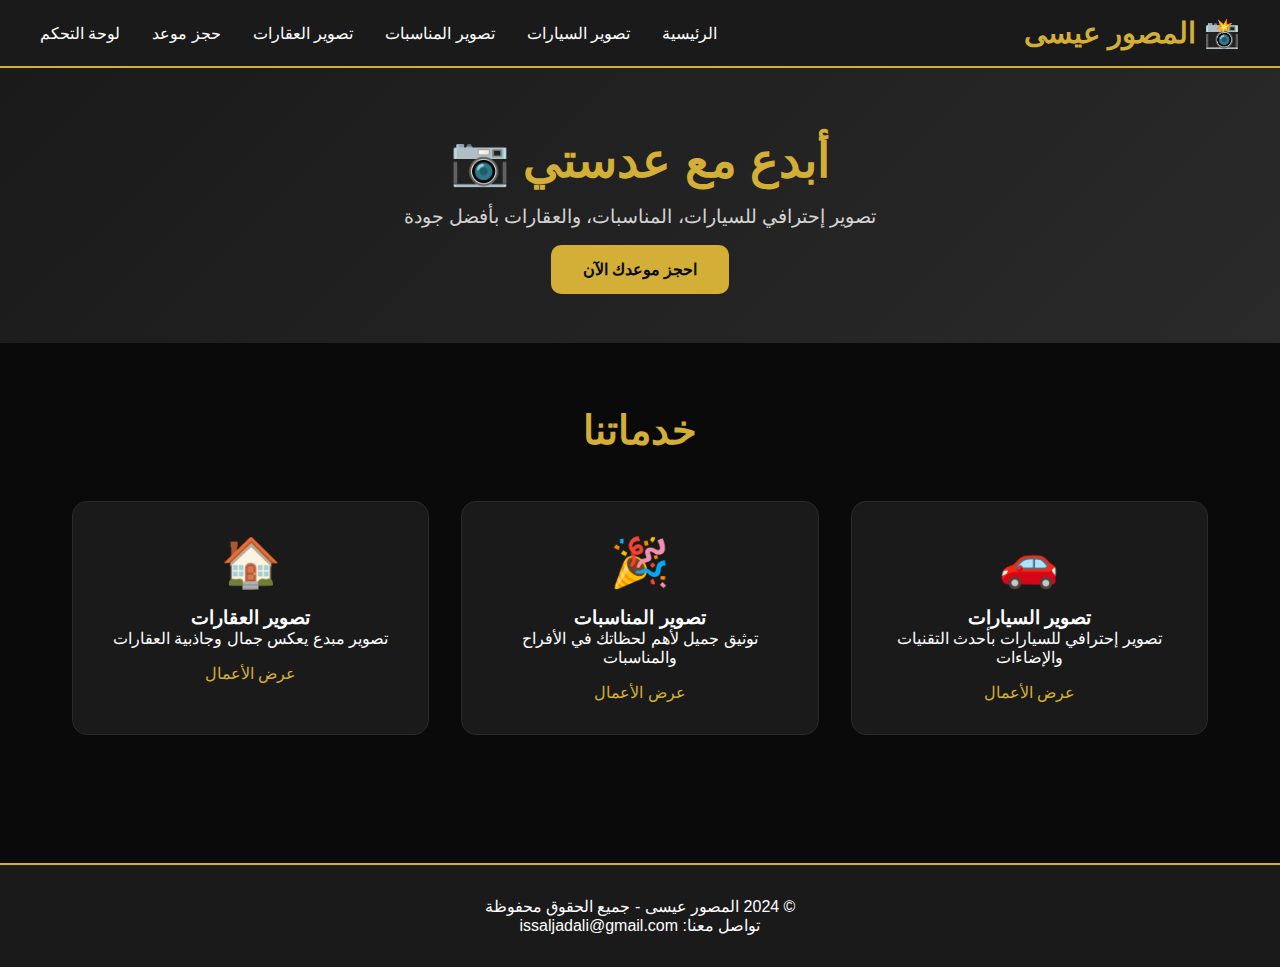
<file: issa-photographer/index.html>
<!DOCTYPE html>
<html dir="rtl" lang="ar">
<head>
    <meta charset="UTF-8">
    <meta name="viewport" content="width=device-width, initial-scale=1.0">
    <title>المصور عيسى - الصفحة الرئيسية</title>
    <style>
        * {
            margin: 0;
            padding: 0;
            box-sizing: border-box;
            font-family: 'Segoe UI', Tahoma, Geneva, Verdana, sans-serif;
        }
        
        body {
            background: #0a0a0a;
            color: white;
            min-height: 100vh;
        }

        header {
            background: #1a1a1a;
            padding: 1rem 2rem;
            border-bottom: 2px solid #d4af37;
        }

        nav {
            display: flex;
            justify-content: space-between;
            align-items: center;
            max-width: 1200px;
            margin: 0 auto;
        }

        .logo {
            color: #d4af37;
            font-size: 1.8rem;
            font-weight: bold;
        }

        .nav-links {
            display: flex;
            list-style: none;
            gap: 2rem;
        }

        .nav-links a {
            color: white;
            text-decoration: none;
            transition: color 0.3s;
        }

        .nav-links a:hover {
            color: #d4af37;
        }

        .hero {
            text-align: center;
            padding: 4rem 2rem;
            background: linear-gradient(135deg, #1a1a1a 0%, #2a2a2a 100%);
        }

        .hero h1 {
            font-size: 3rem;
            margin-bottom: 1rem;
            color: #d4af37;
        }

        .hero p {
            font-size: 1.2rem;
            margin-bottom: 2rem;
            opacity: 0.8;
        }

        .cta-button {
            background: #d4af37;
            color: #0a0a0a;
            padding: 1rem 2rem;
            border-radius: 10px;
            text-decoration: none;
            font-weight: bold;
            transition: all 0.3s;
        }

        .cta-button:hover {
            background: #b8941f;
            transform: translateY(-2px);
        }

        .services {
            padding: 4rem 2rem;
            max-width: 1200px;
            margin: 0 auto;
        }

        .services-grid {
            display: grid;
            grid-template-columns: repeat(auto-fit, minmax(300px, 1fr));
            gap: 2rem;
            margin-top: 2rem;
        }

        .service-card {
            background: #1a1a1a;
            padding: 2rem;
            border-radius: 15px;
            text-align: center;
            border: 1px solid #2a2a2a;
            transition: all 0.3s;
        }

        .service-card:hover {
            border-color: #d4af37;
            transform: translateY(-5px);
        }

        .service-icon {
            font-size: 3rem;
            margin-bottom: 1rem;
        }

        footer {
            background: #1a1a1a;
            text-align: center;
            padding: 2rem;
            margin-top: 4rem;
            border-top: 2px solid #d4af37;
        }
    </style>
</head>
<body>
    <header>
        <nav>
            <div class="logo">📸 المصور عيسى</div>
            <ul class="nav-links">
                <li><a href="index.html">الرئيسية</a></li>
                <li><a href="gallery-cars.html">تصوير السيارات</a></li>
                <li><a href="gallery-events.html">تصوير المناسبات</a></li>
                <li><a href="gallery-real-estate.html">تصوير العقارات</a></li>
                <li><a href="booking.html">حجز موعد</a></li>
                <li><a href="dashboard.html">لوحة التحكم</a></li>
            </ul>
        </nav>
    </header>

    <main>
        <section class="hero">
            <h1>أبدع مع عدستي 📷</h1>
            <p>تصوير إحترافي للسيارات، المناسبات، والعقارات بأفضل جودة</p>
            <a href="booking.html" class="cta-button">احجز موعدك الآن</a>
        </section>

        <section class="services">
            <h2 style="text-align: center; margin-bottom: 3rem; color: #d4af37; font-size: 2.5rem;">خدماتنا</h2>
            <div class="services-grid">
                <div class="service-card">
                    <div class="service-icon">🚗</div>
                    <h3>تصوير السيارات</h3>
                    <p>تصوير إحترافي للسيارات بأحدث التقنيات والإضاءات</p>
                    <a href="gallery-cars.html" style="color: #d4af37; text-decoration: none; margin-top: 1rem; display: inline-block;">عرض الأعمال</a>
                </div>
                
                <div class="service-card">
                    <div class="service-icon">🎉</div>
                    <h3>تصوير المناسبات</h3>
                    <p>توثيق جميل لأهم لحظاتك في الأفراح والمناسبات</p>
                    <a href="gallery-events.html" style="color: #d4af37; text-decoration: none; margin-top: 1rem; display: inline-block;">عرض الأعمال</a>
                </div>
                
                <div class="service-card">
                    <div class="service-icon">🏠</div>
                    <h3>تصوير العقارات</h3>
                    <p>تصوير مبدع يعكس جمال وجاذبية العقارات</p>
                    <a href="gallery-real-estate.html" style="color: #d4af37; text-decoration: none; margin-top: 1rem; display: inline-block;">عرض الأعمال</a>
                </div>
            </div>
        </section>
    </main>

    <footer>
        <p>© 2024 المصور عيسى - جميع الحقوق محفوظة</p>
        <p>تواصل معنا: issaljadali@gmail.com</p>
    </footer>
</body>
</html>
</file>
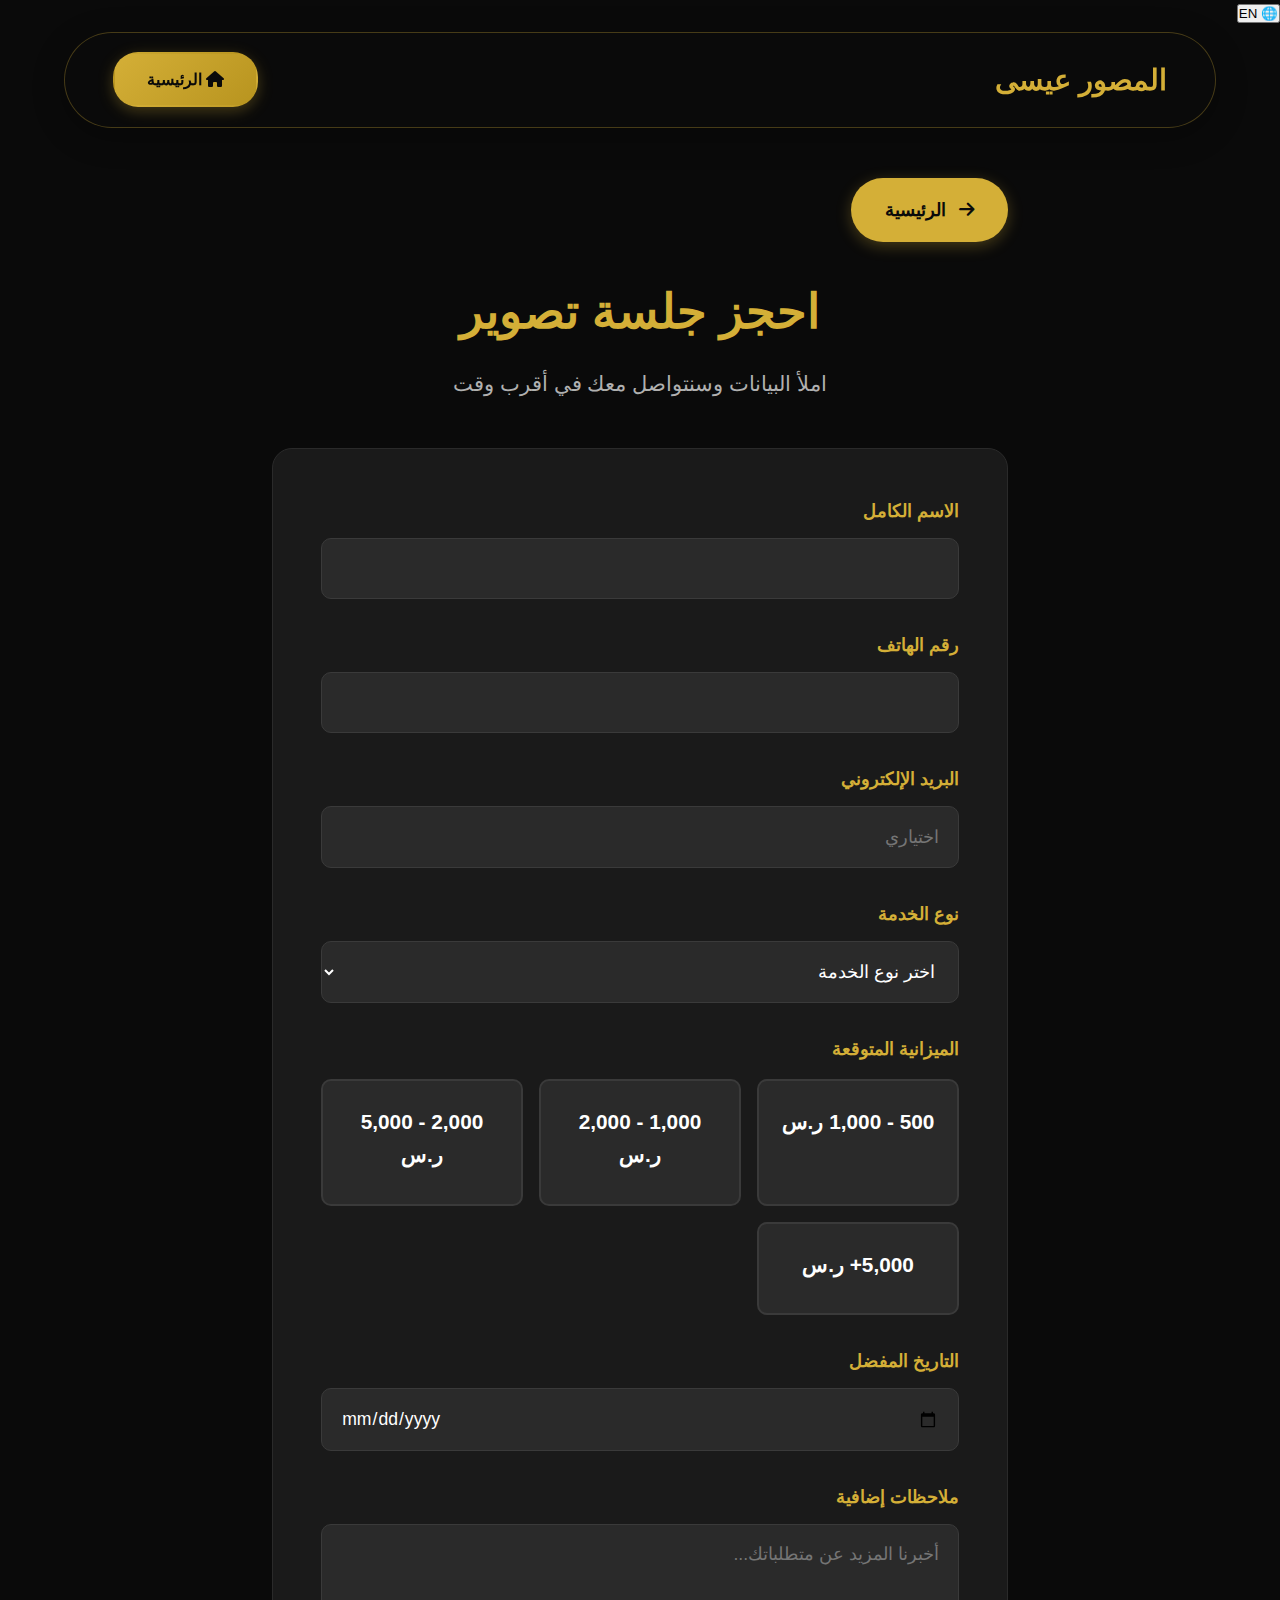
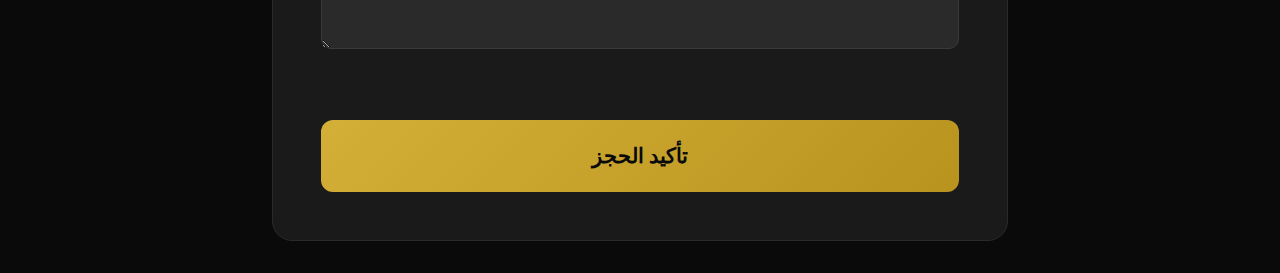
<file: issa-photographer/booking.html>
<!DOCTYPE html>
<html dir="rtl" lang="ar">
<head>
    <meta charset="UTF-8">
    <meta name="viewport" content="width=device-width, initial-scale=1.0">
    <title data-lang="booking.title">احجز جلسة تصوير | المصور عيسى</title>
    <link rel="stylesheet" href="styles/main.css">
    <link rel="stylesheet" href="https://cdnjs.cloudflare.com/ajax/libs/font-awesome/6.4.0/css/all.min.css">
    <style>
        .booking-page {
            padding-top: 120px;
            min-height: 100vh;
            background: #0a0a0a;
        }

        .booking-container {
            max-width: 800px;
            margin: 0 auto;
            padding: 2rem;
        }

        .booking-header {
            text-align: center;
            margin-bottom: 3rem;
        }

        .booking-header h1 {
            color: #d4af37;
            font-size: 3rem;
            margin-bottom: 1rem;
            font-weight: 800;
        }

        .booking-header p {
            color: #b0b0b0;
            font-size: 1.3rem;
        }

        .booking-form {
            background: #1a1a1a;
            padding: 3rem;
            border-radius: 20px;
            border: 1px solid #2a2a2a;
        }

        .form-group {
            margin-bottom: 2rem;
        }

        .form-group label {
            display: block;
            color: #d4af37;
            margin-bottom: 0.8rem;
            font-weight: 600;
            font-size: 1.1rem;
        }

        .form-group input,
        .form-group select,
        .form-group textarea {
            width: 100%;
            padding: 1.2rem;
            background: #2a2a2a;
            border: 1px solid #3a3a3a;
            border-radius: 10px;
            color: #ffffff;
            font-size: 1.1rem;
            font-family: inherit;
            transition: all 0.3s ease;
        }

        .form-group input:focus,
        .form-group select:focus,
        .form-group textarea:focus {
            outline: none;
            border-color: #d4af37;
            box-shadow: 0 0 0 2px rgba(212, 175, 55, 0.2);
        }

        .budget-options {
            display: grid;
            grid-template-columns: repeat(auto-fit, minmax(150px, 1fr));
            gap: 1rem;
            margin-top: 1rem;
        }

        .budget-option {
            background: #2a2a2a;
            border: 2px solid #3a3a3a;
            border-radius: 10px;
            padding: 1.5rem 1rem;
            text-align: center;
            cursor: pointer;
            transition: all 0.3s ease;
        }

        .budget-option:hover {
            border-color: #d4af37;
            transform: translateY(-2px);
        }

        .budget-option.selected {
            background: #d4af37;
            color: #0a0a0a;
            border-color: #d4af37;
        }

        .budget-amount {
            font-size: 1.3rem;
            font-weight: 700;
            margin-bottom: 0.5rem;
        }

        .budget-type {
            font-size: 0.9rem;
            opacity: 0.8;
        }

        .submit-btn {
            background: linear-gradient(135deg, #d4af37 0%, #b8941f 100%);
            color: #0a0a0a;
            border: none;
            padding: 1.5rem 3rem;
            border-radius: 12px;
            font-size: 1.3rem;
            font-weight: 700;
            cursor: pointer;
            transition: all 0.3s ease;
            width: 100%;
            margin-top: 2rem;
        }

        .submit-btn:hover {
            transform: translateY(-3px);
            box-shadow: 0 10px 25px rgba(212, 175, 55, 0.4);
        }

        .back-btn-improved {
            display: inline-flex;
            align-items: center;
            gap: 0.8rem;
            background: #d4af37;
            color: #0a0a0a;
            padding: 1rem 2rem;
            border-radius: 50px;
            text-decoration: none;
            font-weight: 700;
            font-size: 1.1rem;
            transition: all 0.3s ease;
            border: 2px solid transparent;
            box-shadow: 0 4px 15px rgba(212, 175, 55, 0.3);
            margin-bottom: 2rem;
        }

        .back-btn-improved:hover {
            background: #0a0a0a;
            color: #d4af37;
            border-color: #d4af37;
            transform: translateY(-3px);
            box-shadow: 0 8px 25px rgba(212, 175, 55, 0.5);
        }

        .success-modal {
            display: none;
            position: fixed;
            top: 0;
            left: 0;
            width: 100%;
            height: 100%;
            background: rgba(0, 0, 0, 0.8);
            z-index: 2000;
            backdrop-filter: blur(10px);
        }

        .modal-content {
            position: absolute;
            top: 50%;
            left: 50%;
            transform: translate(-50%, -50%);
            background: #1a1a1a;
            padding: 3rem;
            border-radius: 20px;
            text-align: center;
            border: 2px solid #d4af37;
            max-width: 500px;
            width: 90%;
        }

        .modal-icon {
            font-size: 4rem;
            color: #d4af37;
            margin-bottom: 1.5rem;
        }

        .modal-content h3 {
            color: #ffffff;
            font-size: 2rem;
            margin-bottom: 1rem;
        }

        .modal-content p {
            color: #b0b0b0;
            font-size: 1.2rem;
            margin-bottom: 2rem;
            line-height: 1.6;
        }

        .modal-close {
            background: #d4af37;
            color: #0a0a0a;
            border: none;
            padding: 1rem 2rem;
            border-radius: 10px;
            font-size: 1.1rem;
            font-weight: 600;
            cursor: pointer;
            transition: all 0.3s ease;
        }

        .modal-close:hover {
            background: #b8941f;
        }

        @media (max-width: 768px) {
            .booking-container {
                padding: 1rem;
            }
            
            .booking-form {
                padding: 2rem;
            }
            
            .budget-options {
                grid-template-columns: repeat(2, 1fr);
            }
            
            .booking-header h1 {
                font-size: 2.2rem;
            }
        }
    </style>
</head>
<body>
    <button id="languageToggle" class="language-toggle">🌐 EN</button>

    <header>
        <nav class="navbar">
            <div class="nav-logo">
                <h2 data-lang="nav.title">المصور عيسى</h2>
            </div>
            <div class="nav-cta">
                <a href="index.html" class="cta-button">
                    <i class="fas fa-home"></i>
                    <span data-lang="nav.home">الرئيسية</span>
                </a>
            </div>
        </nav>
    </header>

    <main class="booking-page">
        <div class="booking-container">
            <a href="index.html" class="back-btn-improved">
                <i class="fas fa-arrow-right"></i>
                <span data-lang="nav.home">العودة للرئيسية</span>
            </a>

            <div class="booking-header">
                <h1 data-lang="booking.title">احجز جلسة تصوير</h1>
                <p data-lang="booking.subtitle">املأ البيانات وسنتواصل معك في أقرب وقت</p>
            </div>

            <form id="bookingForm" class="booking-form">
                <div class="form-group">
                    <label data-lang="booking.name">الاسم الكامل *</label>
                    <input type="text" id="clientName" required>
                </div>

                <div class="form-group">
                    <label data-lang="booking.phone">رقم الهاتف *</label>
                    <input type="tel" id="clientPhone" required>
                </div>

                <div class="form-group">
                    <label data-lang="booking.email">البريد الإلكتروني</label>
                    <input type="email" id="clientEmail" placeholder="اختياري">
                </div>

                <div class="form-group">
                    <label data-lang="booking.service">نوع الخدمة *</label>
                    <select id="serviceType" required>
                        <option value="" data-lang="booking.service.select">اختر نوع الخدمة</option>
                        <option value="cars" data-lang="booking.service.cars">تصوير السيارات</option>
                        <option value="realestate" data-lang="booking.service.realestate">تصوير العقارات</option>
                        <option value="events" data-lang="booking.service.events">تصوير المناسبات</option>
                    </select>
                </div>

                <div class="form-group">
                    <label data-lang="booking.budget">الميزانية المتوقعة *</label>
                    <div class="budget-options">
                        <div class="budget-option" data-budget="500-1000">
                            <div class="budget-amount">500 - 1,000 ر.س</div>
                        </div>
                        <div class="budget-option" data-budget="1000-2000">
                            <div class="budget-amount">1,000 - 2,000 ر.س</div>
                        </div>
                        <div class="budget-option" data-budget="2000-5000">
                            <div class="budget-amount">2,000 - 5,000 ر.س</div>
                        </div>
                        <div class="budget-option" data-budget="5000+">
                            <div class="budget-amount">5,000+ ر.س</div>
                        </div>
                    </div>
                    <input type="hidden" id="clientBudget" required>
                </div>

                <div class="form-group">
                    <label data-lang="booking.date">التاريخ المفضل *</label>
                    <input type="date" id="bookingDate" required min="<?php echo date('Y-m-d'); ?>">
                </div>

                <div class="form-group">
                    <label data-lang="booking.notes">ملاحظات إضافية</label>
                    <textarea id="bookingNotes" rows="4" placeholder="أخبرنا المزيد عن متطلباتك..."></textarea>
                </div>

                <button type="submit" class="submit-btn">
                    <span data-lang="booking.submit">تأكيد الحجز</span>
                </button>
            </form>
        </div>
    </main>

    <div id="successModal" class="success-modal">
        <div class="modal-content">
            <div class="modal-icon">
                <i class="fas fa-check-circle"></i>
            </div>
            <h3 data-lang="booking.success">تم استلام حجزك بنجاح!</h3>
            <p data-lang="booking.success.message">سنقوم بالتواصل معك في أقرب وقت لتأكيد الموعد</p>
            <button class="modal-close" onclick="document.getElementById('successModal').style.display='none'">
                <span data-lang="booking.ok">حسناً</span>
            </button>
        </div>
    </div>

    <script>
        class BookingSystem {
            constructor() {
                this.currentLanguage = localStorage.getItem('issaLanguage') || 'ar';
                this.translations = {
                    ar: {
                        'nav.title': 'المصور عيسى',
                        'nav.home': 'الرئيسية',
                        'booking.title': 'احجز جلسة تصوير',
                        'booking.subtitle': 'املأ البيانات وسنتواصل معك في أقرب وقت',
                        'booking.name': 'الاسم الكامل',
                        'booking.phone': 'رقم الهاتف',
                        'booking.email': 'البريد الإلكتروني',
                        'booking.service': 'نوع الخدمة',
                        'booking.service.select': 'اختر نوع الخدمة',
                        'booking.service.cars': 'تصوير السيارات',
                        'booking.service.realestate': 'تصوير العقارات',
                        'booking.service.events': 'تصوير المناسبات',
                        'booking.budget': 'الميزانية المتوقعة',
                        'booking.date': 'التاريخ المفضل',
                        'booking.notes': 'ملاحظات إضافية',
                        'booking.submit': 'تأكيد الحجز',
                        'booking.success': 'تم استلام حجزك بنجاح!',
                        'booking.success.message': 'سنقوم بالتواصل معك في أقرب وقت لتأكيد الموعد',
                        'booking.ok': 'حسناً'
                    },
                    en: {
                        'nav.title': 'Photographer Issa',
                        'nav.home': 'Home',
                        'booking.title': 'Book a Photo Session',
                        'booking.subtitle': 'Fill in the details and we will contact you soon',
                        'booking.name': 'Full Name',
                        'booking.phone': 'Phone Number',
                        'booking.email': 'Email Address',
                        'booking.service': 'Service Type',
                        'booking.service.select': 'Select Service Type',
                        'booking.service.cars': 'Car Photography',
                        'booking.service.realestate': 'Real Estate Photography',
                        'booking.service.events': 'Event Photography',
                        'booking.budget': 'Expected Budget',
                        'booking.date': 'Preferred Date',
                        'booking.notes': 'Additional Notes',
                        'booking.submit': 'Confirm Booking',
                        'booking.success': 'Your booking has been received successfully!',
                        'booking.success.message': 'We will contact you soon to confirm the appointment',
                        'booking.ok': 'OK'
                    }
                };
                this.init();
            }

            init() {
                this.loadLanguage();
                this.setupEventListeners();
                
                const langBtn = document.getElementById('languageToggle');
                if (langBtn) {
                    langBtn.addEventListener('click', () => this.toggleLanguage());
                }
            }

            loadLanguage() {
                const elements = document.querySelectorAll('[data-lang]');
                elements.forEach(element => {
                    const key = element.getAttribute('data-lang');
                    if (this.translations[this.currentLanguage][key]) {
                        if (element.tagName === 'INPUT' || element.tagName === 'TEXTAREA' || element.tagName === 'SELECT') {
                            element.placeholder = this.translations[this.currentLanguage][key];
                        } else {
                            element.textContent = this.translations[this.currentLanguage][key];
                        }
                    }
                });

                document.documentElement.dir = this.currentLanguage === 'ar' ? 'rtl' : 'ltr';
                document.documentElement.lang = this.currentLanguage;
                
                document.getElementById('languageToggle').textContent = 
                    this.currentLanguage === 'ar' ? '🌐 EN' : '🌐 AR';
            }

            toggleLanguage() {
                this.currentLanguage = this.currentLanguage === 'ar' ? 'en' : 'ar';
                localStorage.setItem('issaLanguage', this.currentLanguage);
                this.loadLanguage();
            }

            setupEventListeners() {
                const budgetOptions = document.querySelectorAll('.budget-option');
                const budgetInput = document.getElementById('clientBudget');
                
                budgetOptions.forEach(option => {
                    option.addEventListener('click', function() {
                        budgetOptions.forEach(opt => opt.classList.remove('selected'));
                        this.classList.add('selected');
                        budgetInput.value = this.getAttribute('data-budget');
                    });
                });

                const bookingForm = document.getElementById('bookingForm');
                if (bookingForm) {
                    bookingForm.addEventListener('submit', (e) => this.handleBooking(e));
                }
            }

            handleBooking(e) {
                e.preventDefault();
                
                const budgetInput = document.getElementById('clientBudget');
                if (!budgetInput.value) {
                    alert(this.currentLanguage === 'ar' ? 'يرجى اختيار الميزانية المتوقعة' : 'Please select expected budget');
                    return;
                }

                const formData = {
                    id: Date.now(),
                    name: document.getElementById('clientName').value,
                    phone: document.getElementById('clientPhone').value,
                    email: document.getElementById('clientEmail').value || '',
                    service: document.getElementById('serviceType').value,
                    budget: budgetInput.value,
                    date: document.getElementById('bookingDate').value,
                    notes: document.getElementById('bookingNotes').value,
                    status: 'pending',
                    contacted: false,
                    serious: true,
                    createdAt: new Date().toISOString(),
                    language: this.currentLanguage
                };

                this.saveBooking(formData);
                this.sendNotification(formData);
                this.showSuccessMessage();
                this.resetForm();
            }

            saveBooking(booking) {
                let bookings = JSON.parse(localStorage.getItem('issaBookings')) || [];
                bookings.push(booking);
                localStorage.setItem('issaBookings', JSON.stringify(bookings));
            }

            sendNotification(booking) {
                const message = this.currentLanguage === 'ar' ?
                    `🔔 حجز جديد 🔔\n\nالاسم: ${booking.name}\nالهاتف: ${booking.phone}\n${booking.email ? `البريد: ${booking.email}\n` : ''}الخدمة: ${this.getServiceName(booking.service)}\nالميزانية: ${booking.budget} ر.س\nالتاريخ: ${booking.date}\n\nملاحظات: ${booking.notes || 'لا توجد ملاحظات'}` :
                    `🔔 New Booking 🔔\n\nName: ${booking.name}\nPhone: ${booking.phone}\n${booking.email ? `Email: ${booking.email}\n` : ''}Service: ${this.getServiceName(booking.service)}\nBudget: ${booking.budget} SAR\nDate: ${booking.date}\n\nNotes: ${booking.notes || 'No notes'}`;

                const whatsappUrl = `https://wa.me/966537475606?text=${encodeURIComponent(message)}`;
                window.open(whatsappUrl, '_blank');
            }

            getServiceName(service) {
                const services = {
                    'cars': this.currentLanguage === 'ar' ? 'تصوير السيارات' : 'Car Photography',
                    'realestate': this.currentLanguage === 'ar' ? 'تصوير العقارات' : 'Real Estate Photography',
                    'events': this.currentLanguage === 'ar' ? 'تصوير المناسبات' : 'Event Photography'
                };
                return services[service] || service;
            }

            showSuccessMessage() {
                const modal = document.getElementById('successModal');
                if (modal) {
                    modal.style.display = 'block';
                }
            }

            resetForm() {
                const form = document.getElementById('bookingForm');
                if (form) form.reset();
                document.querySelectorAll('.budget-option').forEach(opt => opt.classList.remove('selected'));
                document.getElementById('clientBudget').value = '';
            }
        }

        document.addEventListener('DOMContentLoaded', () => {
            new BookingSystem();
        });
    </script>
</body>

</html>
</file>
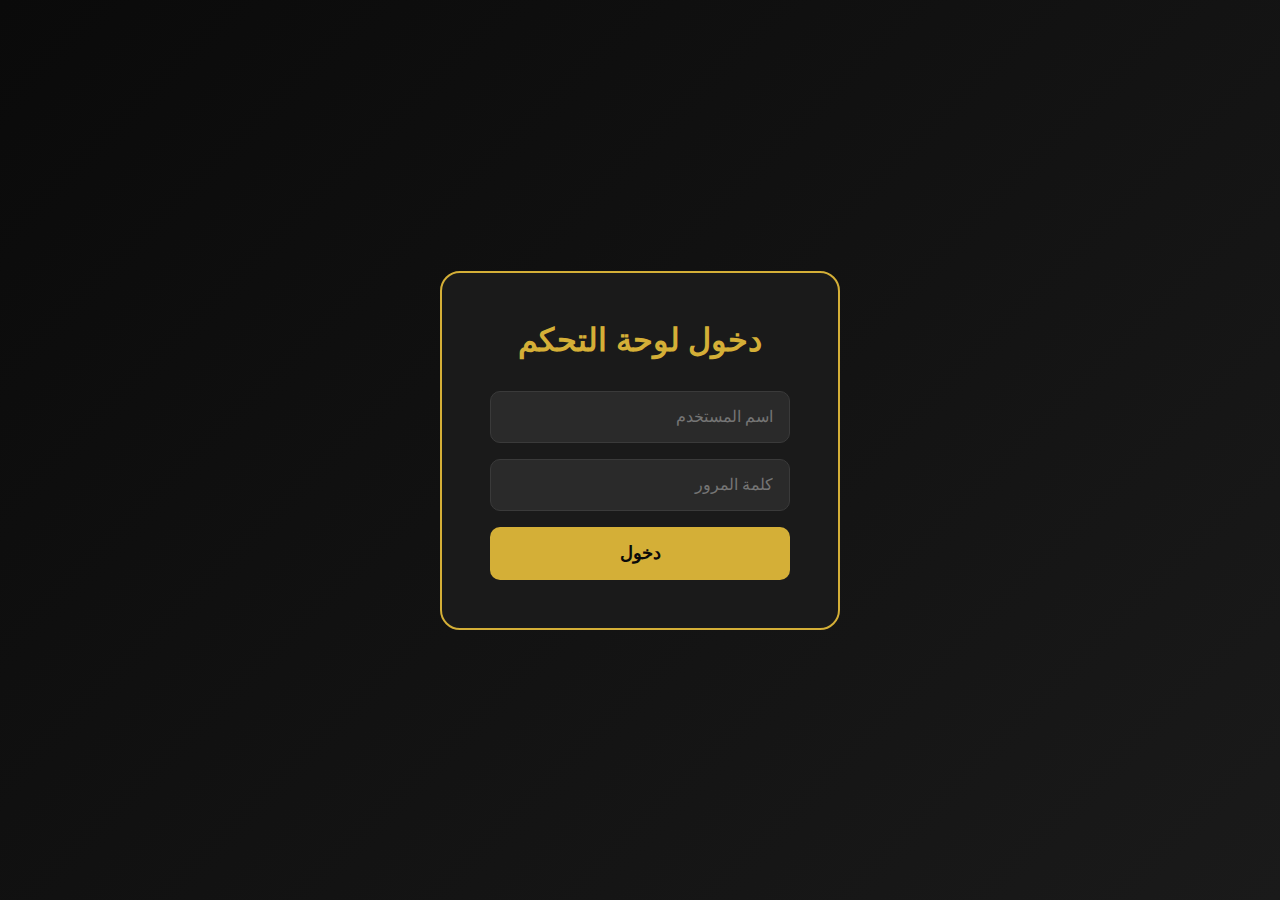
<file: issa-photographer/dashboard.html>
<!DOCTYPE html>
<html dir="rtl" lang="ar">
<head>
    <meta charset="UTF-8">
    <meta name="viewport" content="width=device-width, initial-scale=1.0">
    <title>لوحة التحكم | المصور عيسى</title>
    <style>
        /* الأنماط تبقى كما هي */
        * {
            margin: 0;
            padding: 0;
            box-sizing: border-box;
            font-family: 'Segoe UI', Tahoma, Geneva, Verdana, sans-serif;
        }

        body {
            background: #0a0a0a;
            color: white;
            min-height: 100vh;
        }

        .login-screen {
            display: flex;
            justify-content: center;
            align-items: center;
            height: 100vh;
            background: linear-gradient(135deg, #0a0a0a 0%, #1a1a1a 100%);
        }

        .login-form {
            background: #1a1a1a;
            padding: 3rem;
            border-radius: 20px;
            border: 2px solid #d4af37;
            width: 90%;
            max-width: 400px;
            text-align: center;
        }

        .login-form h2 {
            color: #d4af37;
            margin-bottom: 2rem;
            font-size: 2rem;
        }

        .login-form input {
            width: 100%;
            padding: 1rem;
            margin-bottom: 1rem;
            background: #2a2a2a;
            border: 1px solid #3a3a3a;
            border-radius: 10px;
            color: white;
            font-size: 1rem;
        }

        .login-btn {
            background: #d4af37;
            color: #0a0a0a;
            border: none;
            padding: 1rem 2rem;
            border-radius: 10px;
            font-size: 1.1rem;
            font-weight: 700;
            cursor: pointer;
            width: 100%;
            transition: all 0.3s ease;
        }

        .login-btn:hover {
            background: #b8941f;
        }

        .dashboard {
            display: none;
            padding: 2rem;
            max-width: 1600px;
            margin: 0 auto;
        }

        .dashboard-header {
            display: flex;
            justify-content: space-between;
            align-items: center;
            margin-bottom: 2rem;
            padding-bottom: 1rem;
            border-bottom: 2px solid #d4af37;
        }

        .logout-btn {
            background: #ff4444;
            color: white;
            border: none;
            padding: 0.8rem 1.5rem;
            border-radius: 10px;
            cursor: pointer;
            font-weight: 700;
            text-decoration: none;
            display: inline-block;
        }

        .logout-btn:hover {
            background: #cc0000;
        }

        .stats {
            display: grid;
            grid-template-columns: repeat(auto-fit, minmax(200px, 1fr));
            gap: 1.5rem;
            margin-bottom: 2rem;
        }

        .stat-card {
            background: #1a1a1a;
            padding: 2rem;
            border-radius: 15px;
            text-align: center;
            border: 1px solid #2a2a2a;
            transition: all 0.3s ease;
        }

        .stat-card:hover {
            border-color: #d4af37;
            transform: translateY(-5px);
        }

        .stat-number {
            font-size: 2.5rem;
            color: #d4af37;
            font-weight: 800;
            margin-bottom: 0.5rem;
        }

        .filters {
            background: #1a1a1a;
            padding: 1.5rem;
            border-radius: 15px;
            margin-bottom: 2rem;
            display: flex;
            gap: 1rem;
            flex-wrap: wrap;
        }

        .filter-btn {
            background: #2a2a2a;
            color: white;
            border: 1px solid #3a3a3a;
            padding: 0.5rem 1rem;
            border-radius: 25px;
            cursor: pointer;
            transition: all 0.3s ease;
        }

        .filter-btn.active {
            background: #d4af37;
            color: #0a0a0a;
            border-color: #d4af37;
        }

        .bookings-table {
            background: #1a1a1a;
            border-radius: 15px;
            padding: 2rem;
            overflow-x: auto;
        }

        table {
            width: 100%;
            border-collapse: collapse;
            min-width: 1200px;
        }

        th, td {
            padding: 1rem;
            text-align: right;
            border-bottom: 1px solid #2a2a2a;
        }

        th {
            color: #d4af37;
            font-weight: 700;
            font-size: 1.1rem;
        }

        .action-btn {
            background: #2a2a2a;
            color: white;
            border: none;
            padding: 0.5rem 1rem;
            border-radius: 5px;
            cursor: pointer;
            margin: 0 0.2rem;
            transition: all 0.3s ease;
        }

        .contacted-btn {
            background: #d4af37;
            color: #0a0a0a;
        }

        .serious-btn {
            background: #00aa00;
            color: white;
        }

        .not-serious-btn {
            background: #ff4444;
            color: white;
        }

        .delete-btn {
            background: #ff4444;
            color: white;
        }

        .status-pending { color: #ffa500; }
        .status-contacted { color: #00ff00; }
        .status-completed { color: #0088ff; }

        .export-btn {
            background: #d4af37;
            color: #0a0a0a;
            border: none;
            padding: 1rem 2rem;
            border-radius: 10px;
            font-weight: 700;
            cursor: pointer;
            margin-top: 1rem;
            transition: all 0.3s ease;
        }

        .export-btn:hover {
            background: #b8941f;
        }

        .export-options {
            background: #1a1a1a;
            padding: 1rem;
            border-radius: 10px;
            margin-top: 1rem;
            display: flex;
            gap: 1rem;
            flex-wrap: wrap;
        }

        .export-option-btn {
            background: #2a2a2a;
            color: white;
            border: 1px solid #3a3a3a;
            padding: 0.5rem 1rem;
            border-radius: 5px;
            cursor: pointer;
            transition: all 0.3s ease;
        }

        .export-option-btn:hover {
            background: #d4af37;
            color: #0a0a0a;
        }

        .notification {
            position: fixed;
            top: 20px;
            right: 20px;
            background: #d4af37;
            color: #0a0a0a;
            padding: 1rem 2rem;
            border-radius: 10px;
            font-weight: 700;
            z-index: 1000;
            display: none;
        }
    </style>
</head>
<body>
    <div class="notification" id="notification"></div>
    
    <div class="login-screen" id="loginScreen">
        <div class="login-form">
            <h2>دخول لوحة التحكم</h2>
            <input type="text" id="username" placeholder="اسم المستخدم">
            <input type="password" id="password" placeholder="كلمة المرور">
            <button class="login-btn" onclick="login()">دخول</button>
        </div>
    </div>

    <div class="dashboard" id="dashboard">
        <div class="dashboard-header">
            <h1>لوحة تحكم الحجوزات</h1>
            <a href="index.html" class="logout-btn">العودة للرئيسية</a>
        </div>
        
        <div class="stats">
            <div class="stat-card">
                <div class="stat-number" id="totalBookings">0</div>
                <div>إجمالي الحجوزات</div>
            </div>
            <div class="stat-card">
                <div class="stat-number" id="pendingBookings">0</div>
                <div>قيد الانتظار</div>
            </div>
            <div class="stat-card">
                <div class="stat-number" id="contactedBookings">0</div>
                <div>تم التواصل</div>
            </div>
            <div class="stat-card">
                <div class="stat-number" id="seriousClients">0</div>
                <div>عملاء جادين</div>
            </div>
        </div>

        <div class="filters">
            <button class="filter-btn active" onclick="filterBookings('all')">الكل</button>
            <button class="filter-btn" onclick="filterBookings('pending')">قيد الانتظار</button>
            <button class="filter-btn" onclick="filterBookings('contacted')">تم التواصل</button>
            <button class="filter-btn" onclick="filterBookings('serious')">جادين</button>
            <button class="filter-btn" onclick="filterBookings('notSerious')">غير جادين</button>
        </div>

        <div class="bookings-table">
            <table>
                <thead>
                    <tr>
                        <th>رقم الحجز</th>
                        <th>الاسم</th>
                        <th>الهاتف</th>
                        <th>البريد</th>
                        <th>الخدمة</th>
                        <th>الميزانية</th>
                        <th>التاريخ</th>
                        <th>المدة</th>
                        <th>الموقع</th>
                        <th>الحالة</th>
                        <th>طريقة الدفع</th>
                        <th>ملاحظات</th>
                        <th>الإجراءات</th>
                    </tr>
                </thead>
                <tbody id="bookingsList">
                </tbody>
            </table>
        </div>

        <button class="export-btn" onclick="showExportOptions()">📥 تصدير البيانات</button>
        
        <div class="export-options" id="exportOptions" style="display: none;">
            <button class="export-option-btn" onclick="exportData('csv')">CSV (لـ Excel)</button>
            <button class="export-option-btn" onclick="exportData('txt')">TXT (أكثر توافقاً)</button>
            <button class="export-option-btn" onclick="exportData('excel')">Excel مع إرشادات</button>
        </div>
    </div>

    <script>
        const ADMIN_CREDENTIALS = {
            username: "issaj",
            password: "730241&Oo"
        };

        function showNotification(message, duration = 3000) {
            const notification = document.getElementById('notification');
            notification.textContent = message;
            notification.style.display = 'block';
            setTimeout(() => {
                notification.style.display = 'none';
            }, duration);
        }

        function showExportOptions() {
            const options = document.getElementById('exportOptions');
            options.style.display = options.style.display === 'none' ? 'flex' : 'none';
        }

        function login() {
            const username = document.getElementById('username').value;
            const password = document.getElementById('password').value;
            
            if (username === ADMIN_CREDENTIALS.username && password === ADMIN_CREDENTIALS.password) {
                document.getElementById('loginScreen').style.display = 'none';
                document.getElementById('dashboard').style.display = 'block';
                loadDashboard();
            } else {
                alert('اسم المستخدم أو كلمة المرور غير صحيحة');
            }
        }

        let currentFilter = 'all';
        let allBookings = [];

        // تحميل البيانات الأولية من CSV المحسن
        function loadInitialData() {
            const initialData = [
                {
                    id: 1,
                    name: "اختبار",
                    phone: "+966505055050",
                    email: "isskhsggtsg@gmail.com",
                    service: "cars",
                    budget: "غير محدد",
                    date: "2025-11-05",
                    duration: "3 ساعات",
                    location: "الرياض",
                    status: "قيد الانتظار",
                    paymentMethod: "نقدي",
                    notes: "لا توجد ملاحظات",
                    createdAt: "2025-09-22",
                    contacted: false,
                    serious: false
                },
                {
                    id: 2,
                    name: "عيسى",
                    phone: "+966539717602",
                    email: "issaljadali@gmail.com",
                    service: "cars",
                    budget: "500-1000",
                    date: "2025-11-13",
                    duration: "4 ساعات",
                    location: "جدة",
                    status: "قيد الانتظار",
                    paymentMethod: "تحويل",
                    notes: "لا توجد ملاحظات",
                    createdAt: "2025-09-22",
                    contacted: false,
                    serious: false
                }
            ];
            
            // إذا لم تكن هناك بيانات محفوظة، استخدم البيانات الأولية
            if (!localStorage.getItem('issaBookings')) {
                localStorage.setItem('issaBookings', JSON.stringify(initialData));
            }
        }

        function loadDashboard() {
            loadInitialData();
            allBookings = JSON.parse(localStorage.getItem('issaBookings')) || [];
            updateStats();
            filterBookings(currentFilter);
        }

        function updateStats() {
            const total = allBookings.length;
            const pending = allBookings.filter(b => !b.contacted).length;
            const contacted = allBookings.filter(b => b.contacted).length;
            const serious = allBookings.filter(b => b.serious).length;

            document.getElementById('totalBookings').textContent = total;
            document.getElementById('pendingBookings').textContent = pending;
            document.getElementById('contactedBookings').textContent = contacted;
            document.getElementById('seriousClients').textContent = serious;
        }

        function filterBookings(filter) {
            currentFilter = filter;
            
            document.querySelectorAll('.filter-btn').forEach(btn => btn.classList.remove('active'));
            event.target.classList.add('active');

            let filteredBookings = allBookings;
            
            switch(filter) {
                case 'pending':
                    filteredBookings = allBookings.filter(b => !b.contacted);
                    break;
                case 'contacted':
                    filteredBookings = allBookings.filter(b => b.contacted);
                    break;
                case 'serious':
                    filteredBookings = allBookings.filter(b => b.serious);
                    break;
                case 'notSerious':
                    filteredBookings = allBookings.filter(b => !b.serious);
                    break;
            }

            displayBookings(filteredBookings);
        }

        function displayBookings(bookings) {
            const bookingsList = document.getElementById('bookingsList');
            bookingsList.innerHTML = bookings.map(booking => `
                <tr>
                    <td>${booking.id}</td>
                    <td>${booking.name}</td>
                    <td>${booking.phone}</td>
                    <td>${booking.email || 'لا يوجد'}</td>
                    <td>${getServiceName(booking.service)}</td>
                    <td>${booking.budget}</td>
                    <td>${booking.date}</td>
                    <td>${booking.duration || 'غير محدد'}</td>
                    <td>${booking.location || 'غير محدد'}</td>
                    <td class="status-${booking.contacted ? 'contacted' : 'pending'}">
                        ${booking.contacted ? 'تم التواصل' : 'قيد الانتظار'}
                    </td>
                    <td>${booking.paymentMethod || 'غير محدد'}</td>
                    <td>${booking.notes || 'لا توجد ملاحظات'}</td>
                    <td>
                        <button class="action-btn contacted-btn" onclick="toggleContacted(${booking.id})">
                            ${booking.contacted ? '✓' : '✉️'}
                        </button>
                        <button class="action-btn ${booking.serious ? 'not-serious-btn' : 'serious-btn'}" onclick="toggleSerious(${booking.id})">
                            ${booking.serious ? 'غير جاد' : 'جاد'}
                        </button>
                        <button class="action-btn delete-btn" onclick="deleteBooking(${booking.id})">🗑️</button>
                        <button class="action-btn" onclick="callClient('${booking.phone}')">📞</button>
                        <button class="action-btn" onclick="whatsappClient('${booking.phone}')">💬</button>
                    </td>
                </tr>
            `).join('');
        }

        function getServiceName(service) {
            const services = {
                'cars': 'تصوير السيارات',
                'realestate': 'تصوير العقارات',
                'events': 'تصوير المناسبات'
            };
            return services[service] || service;
        }

        function toggleContacted(bookingId) {
            const booking = allBookings.find(b => b.id === bookingId);
            if (booking) {
                booking.contacted = !booking.contacted;
                localStorage.setItem('issaBookings', JSON.stringify(allBookings));
                filterBookings(currentFilter);
                updateStats();
            }
        }

        function toggleSerious(bookingId) {
            const booking = allBookings.find(b => b.id === bookingId);
            if (booking) {
                booking.serious = !booking.serious;
                localStorage.setItem('issaBookings', JSON.stringify(allBookings));
                filterBookings(currentFilter);
                updateStats();
            }
        }

        function deleteBooking(bookingId) {
            if (confirm('هل أنت متأكد من حذف هذا الحجز؟')) {
                allBookings = allBookings.filter(b => b.id !== bookingId);
                localStorage.setItem('issaBookings', JSON.stringify(allBookings));
                filterBookings(currentFilter);
                updateStats();
            }
        }

        function callClient(phone) {
            window.open(`tel:${phone}`, '_self');
        }

        function whatsappClient(phone) {
            window.open(`https://wa.me/${phone}`, '_blank');
        }

        function exportData(format) {
            const bookings = JSON.parse(localStorage.getItem('issaBookings')) || [];
            
            // إضافة BOM لضمان عرض العربية بشكل صحيح
            const BOM = "\uFEFF";
            
            let content, filename, instructions;
            
            if (format === 'txt') {
                // استخدام TAB كفاصل (أكثر توافقاً)
                content = BOM + "رقم الحجز\tالاسم\tالهاتف\tالبريد\tالخدمة\tالميزانية\tالتاريخ\tالمدة\tالموقع\tالحالة\tطريقة الدفع\tملاحظات\tتاريخ الإنشاء\n";
                
                bookings.forEach(booking => {
                    const row = [
                        booking.id,
                        booking.name,
                        booking.phone,
                        booking.email || 'لا يوجد',
                        getServiceName(booking.service),
                        booking.budget || 'غير محدد',
                        booking.date,
                        booking.duration || 'غير محدد',
                        booking.location || 'غير محدد',
                        booking.contacted ? 'تم التواصل' : 'قيد الانتظار',
                        booking.paymentMethod || 'غير محدد',
                        booking.notes || 'لا توجد ملاحظات',
                        booking.createdAt
                    ].join('\t');
                    
                    content += row + '\n';
                });
                
                filename = 'حجوزات-المصور-عيسى.txt';
                instructions = "للفتح في Excel: Data → From Text/CSV → اختر UTF-8 → Delimiter: Tab";
                
            } else if (format === 'excel') {
                // إضافة إرشادات في بداية الملف
                content = BOM + "إرشادات الفتح في Excel:\n";
                content += "1. افتح Excel جديد\n";
                content += "2. اذهب إلى Data → Get Data → From File → From Text/CSV\n";
                content += "3. اختر هذا الملف\n";
                content += "4. Encoding: اختر UTF-8\n";
                content += "5. Delimiter: اختر Comma\n";
                content += "6. انقر على Load\n\n";
                content += "رقم الحجز,الاسم,الهاتف,البريد,الخدمة,الميزانية,التاريخ,المدة,الموقع,الحالة,طريقة الدفع,ملاحظات,تاريخ الإنشاء\n";
                
                bookings.forEach(booking => {
                    const row = [
                        booking.id,
                        `"${booking.name}"`,
                        `"${booking.phone}"`,
                        `"${booking.email || 'لا يوجد'}"`,
                        `"${getServiceName(booking.service)}"`,
                        `"${booking.budget || 'غير محدد'}"`,
                        `"${booking.date}"`,
                        `"${booking.duration || 'غير محدد'}"`,
                        `"${booking.location || 'غير محدد'}"`,
                        `"${booking.contacted ? 'تم التواصل' : 'قيد الانتظار'}"`,
                        `"${booking.paymentMethod || 'غير محدد'}"`,
                        `"${booking.notes || 'لا توجد ملاحظات'}"`,
                        `"${booking.createdAt}"`
                    ].join(',');
                    
                    content += row + '\n';
                });
                
                filename = 'حجوزات-المصور-عيسى-مع-إرشادات.csv';
                
            } else {
                // CSV عادي
                content = BOM + "رقم الحجز,الاسم,الهاتف,البريد,الخدمة,الميزانية,التاريخ,المدة,الموقع,الحالة,طريقة الدفع,ملاحظات,تاريخ الإنشاء\n";
                
                bookings.forEach(booking => {
                    const row = [
                        booking.id,
                        `"${booking.name}"`,
                        `"${booking.phone}"`,
                        `"${booking.email || 'لا يوجد'}"`,
                        `"${getServiceName(booking.service)}"`,
                        `"${booking.budget || 'غير محدد'}"`,
                        `"${booking.date}"`,
                        `"${booking.duration || 'غير محدد'}"`,
                        `"${booking.location || 'غير محدد'}"`,
                        `"${booking.contacted ? 'تم التواصل' : 'قيد الانتظار'}"`,
                        `"${booking.paymentMethod || 'غير محدد'}"`,
                        `"${booking.notes || 'لا توجد ملاحظات'}"`,
                        `"${booking.createdAt}"`
                    ].join(',');
                    
                    content += row + '\n';
                });
                
                filename = 'حجوزات-المصور-عيسى.csv';
                instructions = "للفتح في Excel: Data → From Text/CSV → اختر UTF-8";
            }
            
            const blob = new Blob([content], { type: 'text/plain;charset=utf-8' });
            const link = document.createElement('a');
            
            if (window.navigator && window.navigator.msSaveOrOpenBlob) {
                // لـ Internet Explorer
                window.navigator.msSaveOrOpenBlob(blob, filename);
            } else {
                // للمتصفحات الحديثة
                const url = URL.createObjectURL(blob);
                link.setAttribute('href', url);
                link.setAttribute('download', filename);
                link.style.visibility = 'hidden';
                document.body.appendChild(link);
                link.click();
                document.body.removeChild(link);
                URL.revokeObjectURL(url);
            }
            
            if (instructions) {
                showNotification('تم التصدير! ' + instructions, 5000);
            } else {
                showNotification('تم تصدير البيانات بنجاح!');
            }
            
            // إخفاء خيارات التصدير
            document.getElementById('exportOptions').style.display = 'none';
        }

        document.addEventListener('DOMContentLoaded', function() {
            document.getElementById('loginScreen').style.display = 'flex';
            document.getElementById('dashboard').style.display = 'none';
        });
    </script>
</body>
</html>
</file>
<file: issa-photographer/styles/main.css>
/* الأساسيات */
* {
    margin: 0;
    padding: 0;
    box-sizing: border-box;
}

body {
    font-family: 'El Messiri', 'Segoe UI', Tahoma, Geneva, Verdana, sans-serif;
    background: #0a0a0a;
    color: #ffffff;
    line-height: 1.6;
    overflow-x: hidden;
}

/* شريط التنقل */
.navbar {
    background: rgba(10, 10, 10, 0.8);
    padding: 1.2rem 3rem;
    display: flex;
    justify-content: space-between;
    align-items: center;
    position: fixed;
    width: 90%;
    top: 2rem;
    left: 5%;
    z-index: 1000;
    backdrop-filter: blur(20px);
    border: 1px solid rgba(212, 175, 55, 0.3);
    border-radius: 50px;
    box-shadow: 0 8px 32px rgba(0, 0, 0, 0.3);
}

.nav-logo h2 {
    color: #d4af37;
    font-size: 1.8rem;
    font-weight: 700;
    letter-spacing: 0.5px;
}

.nav-cta {
    display: flex;
    align-items: center;
    gap: 2rem;
}

.cta-button {
    background: linear-gradient(135deg, #d4af37 0%, #b8941f 100%);
    color: #0a0a0a;
    padding: 0.8rem 2rem;
    text-decoration: none;
    border-radius: 25px;
    font-weight: 700;
    font-size: 1rem;
    transition: all 0.3s ease;
    border: 2px solid transparent;
    box-shadow: 0 4px 15px rgba(212, 175, 55, 0.3);
}

.cta-button:hover {
    transform: translateY(-3px);
    box-shadow: 0 8px 25px rgba(212, 175, 55, 0.5);
    background: linear-gradient(135deg, #b8941f 0%, #d4af37 100%);
}

/* سلايدر الهيرو */
.hero-slider {
    position: relative;
    height: 100vh;
    overflow: hidden;
}

.slides-container {
    position: relative;
    height: 100%;
    width: 100%;
}

.slide {
    position: absolute;
    top: 0;
    left: 0;
    width: 100%;
    height: 100%;
    opacity: 0;
    transition: opacity 1s ease-in-out;
    background-size: cover;
    background-position: center;
    background-repeat: no-repeat;
}

.slide.active {
    opacity: 1;
}

.slide::after {
    content: '';
    position: absolute;
    top: 0;
    left: 0;
    width: 100%;
    height: 100%;
    background: linear-gradient(
        45deg,
        rgba(10, 10, 10, 0.85) 0%,
        rgba(10, 10, 10, 0.6) 50%,
        rgba(10, 10, 10, 0.85) 100%
    );
}

/* أزرار التنقل بالسلايدر */
.slider-nav {
    position: absolute;
    bottom: 4rem;
    left: 50%;
    transform: translateX(-50%);
    display: flex;
    gap: 1.5rem;
    z-index: 3;
}

.slider-dot {
    width: 16px;
    height: 16px;
    border-radius: 50%;
    background: rgba(255, 255, 255, 0.4);
    border: 2px solid transparent;
    cursor: pointer;
    transition: all 0.3s ease;
}

.slider-dot.active {
    background: #d4af37;
    border-color: #ffffff;
    transform: scale(1.3);
    box-shadow: 0 0 20px rgba(212, 175, 55, 0.6);
}

.slider-arrows {
    position: absolute;
    top: 50%;
    left: 0;
    right: 0;
    transform: translateY(-50%);
    display: flex;
    justify-content: space-between;
    padding: 0 3rem;
    z-index: 3;
}

.arrow {
    background: rgba(212, 175, 55, 0.9);
    color: #0a0a0a;
    border: none;
    width: 70px;
    height: 70px;
    border-radius: 50%;
    font-size: 1.8rem;
    cursor: pointer;
    transition: all 0.3s ease;
    display: flex;
    align-items: center;
    justify-content: center;
    box-shadow: 0 4px 15px rgba(0, 0, 0, 0.3);
}

.arrow:hover {
    background: #ffffff;
    transform: scale(1.15);
    box-shadow: 0 6px 25px rgba(212, 175, 55, 0.8);
}

/* الإحصائيات */
.stats {
    display: flex;
    justify-content: center;
    gap: 6rem;
    margin: 4rem 0;
    flex-wrap: wrap;
}

.stat-item {
    text-align: center;
    padding: 2rem;
    background: rgba(26, 26, 26, 0.6);
    border-radius: 20px;
    border: 1px solid rgba(212, 175, 55, 0.2);
    backdrop-filter: blur(10px);
    min-width: 200px;
}

.stat-number {
    display: block;
    color: #d4af37;
    font-size: 4rem;
    font-weight: 800;
    margin-bottom: 1rem;
    text-shadow: 0 4px 8px rgba(212, 175, 55, 0.3);
}

.stat-text {
    color: #ffffff;
    font-size: 1.4rem;
    font-weight: 600;
}

/* أزرار المعارض */
.gallery-links {
    display: flex;
    gap: 2.5rem;
    flex-wrap: wrap;
    justify-content: center;
    margin-top: 3rem;
}

.gallery-btn {
    background: linear-gradient(135deg, #d4af37 0%, #b8941f 100%);
    color: #0a0a0a;
    padding: 1.8rem 4rem;
    text-decoration: none;
    border-radius: 15px;
    font-size: 1.5rem;
    font-weight: 700;
    transition: all 0.3s ease;
    border: 3px solid transparent;
    box-shadow: 0 8px 25px rgba(212, 175, 55, 0.4);
    position: relative;
    overflow: hidden;
}

.gallery-btn::before {
    content: '';
    position: absolute;
    top: 0;
    left: -100%;
    width: 100%;
    height: 100%;
    background: linear-gradient(90deg, transparent, rgba(255,255,255,0.3), transparent);
    transition: left 0.5s;
}

.gallery-btn:hover::before {
    left: 100%;
}

.gallery-btn:hover {
    transform: translateY(-10px);
    box-shadow: 0 20px 40px rgba(212, 175, 55, 0.6);
    border-color: #ffffff;
}

/* قسم الخدمات */
.services {
    padding: 8rem 2rem;
    background: #111111;
    text-align: center;
    position: relative;
}

.services::before {
    content: '';
    position: absolute;
    top: 0;
    left: 0;
    width: 100%;
    height: 2px;
    background: linear-gradient(90deg, transparent, #d4af37, transparent);
}

.services h2 {
    color: #d4af37;
    font-size: 3rem;
    margin-bottom: 4rem;
    font-weight: 800;
}

.services-grid {
    display: grid;
    grid-template-columns: repeat(auto-fit, minmax(300px, 1fr));
    gap: 3rem;
    max-width: 1200px;
    margin: 0 auto;
}

.service-card {
    background: rgba(26, 26, 26, 0.6);
    padding: 3rem 2rem;
    border-radius: 20px;
    border: 1px solid rgba(212, 175, 55, 0.2);
    backdrop-filter: blur(10px);
    transition: all 0.3s ease;
}

.service-card:hover {
    transform: translateY(-10px);
    border-color: #d4af37;
    box-shadow: 0 15px 30px rgba(212, 175, 55, 0.2);
}

.service-icon {
    font-size: 3rem;
    color: #d4af37;
    margin-bottom: 1.5rem;
}

.service-card h3 {
    color: #ffffff;
    font-size: 1.8rem;
    margin-bottom: 1.5rem;
    font-weight: 700;
}

.service-card p {
    color: #b0b0b0;
    font-size: 1.1rem;
    line-height: 1.8;
}

/* قسم الدعوة للعمل */
.cta-section {
    padding: 8rem 2rem;
    background: linear-gradient(135deg, #1a1a1a 0%, #0a0a0a 100%);
    text-align: center;
    position: relative;
    overflow: hidden;
}

.cta-section::before {
    content: '';
    position: absolute;
    top: 0;
    left: 0;
    width: 100%;
    height: 2px;
    background: linear-gradient(90deg, transparent, #d4af37, transparent);
}

.cta-badge {
    background: #d4af37;
    color: #0a0a0a;
    padding: 0.5rem 2rem;
    border-radius: 25px;
    font-weight: 700;
    font-size: 1.1rem;
    margin-bottom: 2rem;
    display: inline-block;
    animation: pulse 2s infinite;
}

@keyframes pulse {
    0%, 100% { transform: scale(1); }
    50% { transform: scale(1.05); }
}

.cta-section h2 {
    color: #ffffff;
    font-size: 3rem;
    margin-bottom: 1.5rem;
    font-weight: 800;
}

/* قسم التواصل */
.contact-section {
    padding: 6rem 2rem;
    background: #0a0a0a;
    text-align: center;
}

.contact-section h2 {
    color: #d4af37;
    font-size: 3rem;
    margin-bottom: 1.5rem;
    font-weight: 800;
}

.contact-methods {
    display: flex;
    justify-content: center;
    gap: 2rem;
    flex-wrap: wrap;
    margin-top: 3rem;
}

.contact-method {
    background: linear-gradient(135deg, #d4af37 0%, #b8941f 100%);
    color: #0a0a0a;
    padding: 1.5rem 3rem;
    text-decoration: none;
    border-radius: 15px;
    font-size: 1.2rem;
    font-weight: 700;
    transition: all 0.3s ease;
    border: 2px solid transparent;
    box-shadow: 0 4px 15px rgba(212, 175, 55, 0.3);
}

.contact-method:hover {
    transform: translateY(-5px);
    box-shadow: 0 8px 25px rgba(212, 175, 55, 0.5);
    background: linear-gradient(135deg, #b8941f 0%, #d4af37 100%);
}

/* التوقيع */
.signature {
    background: #000000;
    padding: 2rem;
    text-align: center;
    border-top: 1px solid #2a2a2a;
}

.signature p {
    color: #666666;
    font-size: 1rem;
}

/* التجاوب مع الشاشات الصغيرة */
@media (max-width: 768px) {
    .navbar {
        padding: 1rem 1.5rem;
        width: 95%;
        left: 2.5%;
    }
    
    .nav-cta {
        gap: 1rem;
    }
    
    .cta-button {
        padding: 0.6rem 1.2rem;
        font-size: 0.9rem;
    }
    
    .slide-title {
        font-size: 2.5rem !important;
    }
    
    .slide-description {
        font-size: 1.2rem !important;
    }
    
    .stats {
        gap: 2rem;
    }
    
    .stat-item {
        min-width: 150px;
        padding: 1.5rem;
    }
    
    .stat-number {
        font-size: 2.5rem;
    }
    
    .gallery-links {
        gap: 1.5rem;
    }
    
    .gallery-btn {
        padding: 1.2rem 2rem;
        font-size: 1.2rem;
    }
    
    .services-grid {
        grid-template-columns: 1fr;
        gap: 2rem;
    }
    
    .contact-methods {
        flex-direction: column;
        align-items: center;
    }
    
    .contact-method {
        width: 100%;
        max-width: 300px;
    }
    
    .slider-arrows {
        padding: 0 1rem;
    }
    
    .arrow {
        width: 50px;
        height: 50px;
        font-size: 1.2rem;
    }
}
</file>
